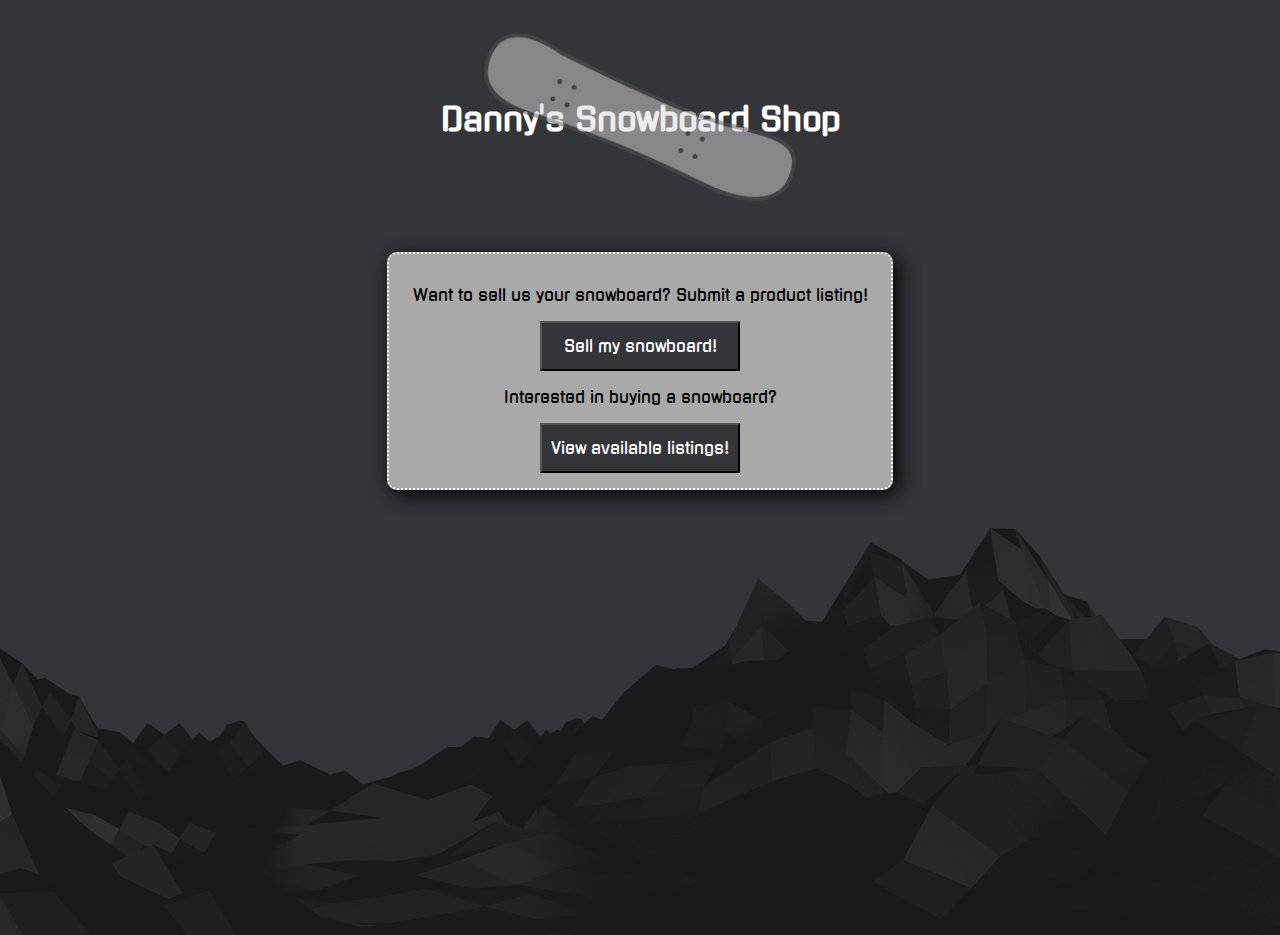
<file: index.html>
<!DOCTYPE html>
<html lang="en">
<head>
    <meta charset="UTF-8">
    <meta name="viewport" content="width=device-width, initial-scale=1.0">
    <meta http-equiv="X-UA-Compatible" content="ie=edge">
    <title>Danny's Snowboard Shop</title>
    <link rel="stylesheet" href="/src/styles.css">
    <link rel="stylesheet" href="/src/index.css">
</head>
<body>
    <main>
        <header>
            <h1 id="header-h1">Danny's Snowboard Shop</h1>
            <img id="snowboard" src="./assets/snowboard.png">
        </header>
        <section>
            <p>Want to sell us your snowboard? Submit a product listing!</p>
            <a href="./application.html"><button>Sell my snowboard!</button></a>

            <p>Interested in buying a snowboard?</p>
            <a href="./snowboards.html"><button>View available listings!</button></a>
        </section>
    </main>
    <img id="mountains" src="./assets/mountains-vector-background-3.png">
</body>
</html>
</file>
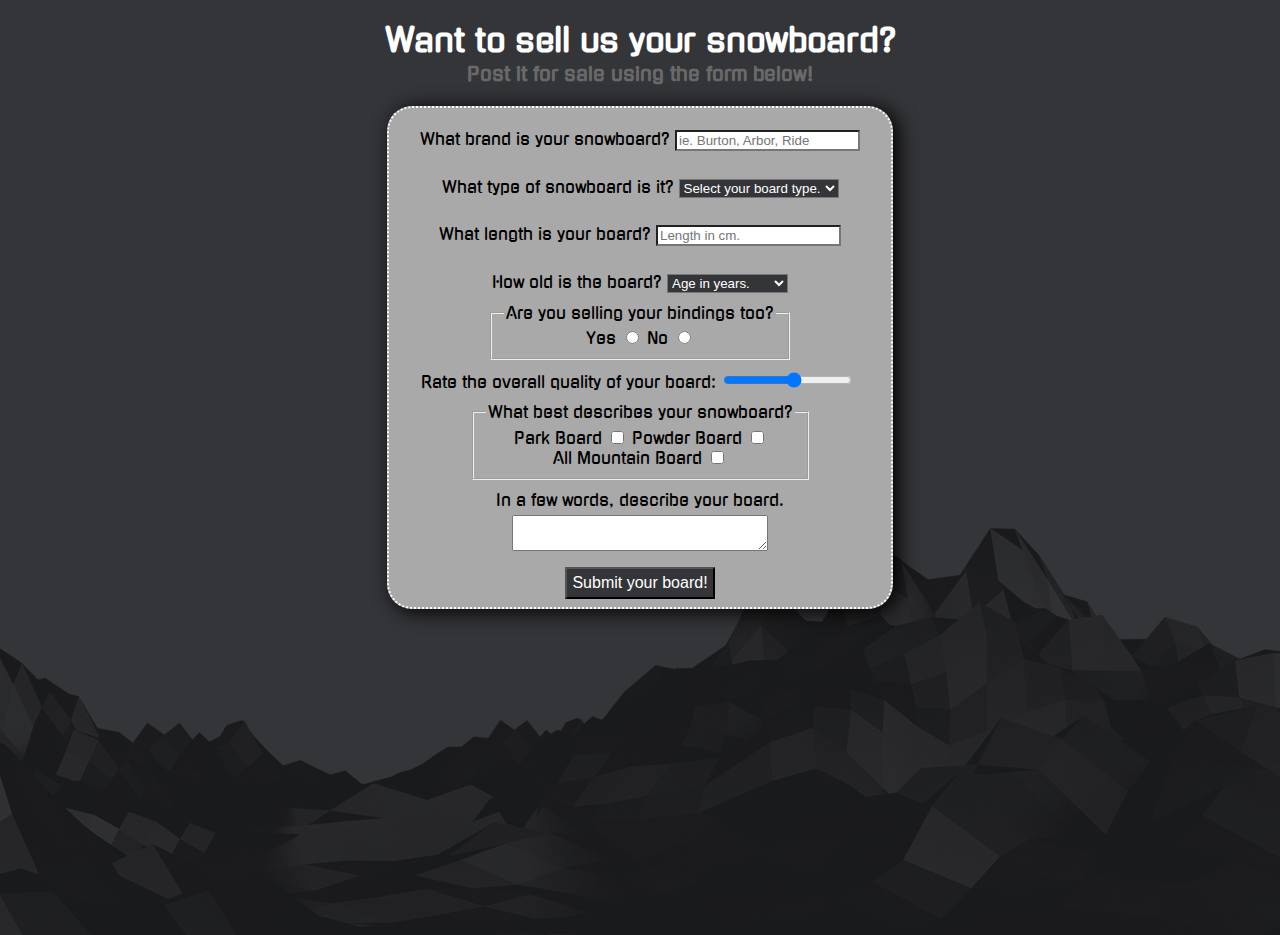
<file: application.html>
<!DOCTYPE html>
<html lang="en">
<head>
    <meta charset="UTF-8">
    <meta name="viewport" content="width=device-width, initial-scale=1.0">
    <meta http-equiv="X-UA-Compatible" content="ie=edge">
    <title>Sell Your Snowboard!</title>
    <link rel="stylesheet" href="./src/application.css">
    <link rel="stylesheet" href="./src/styles.css">
</head>
<body>
    <header>
        <h1>Want to sell us your snowboard?</h1>
        <h3>Post it for sale using the form below!</h3>
    </header>
    <form id="boardForm">
        <section>
            <p>
                <label for="boardBrand">What brand is your snowboard? </label>
                <input id="boardBrand" name="boardBrand" placeholder="ie. Burton, Arbor, Ride" required>
            </p>
        </section>   
        <section>
            <label for="boardType">What type of snowboard is it?</label>
            <select id="boardType" name="boardType" required>
                <option value="" hidden disabled selected>Select your board type.</option>
                <option>Camber</option>
                <option>Rocker</option>
            </select>
        </section>
        <section>
            <p>
                <label for="boardLength">What length is your board?</label>
                <input type="number" id="boardLength" name="boardLength" placeholder="Length in cm." required>
            </p>
        </section>
        <section>
            <label for="boardAge">How old is the board?</label>
            <select id="boardAge" name="boardAge" required>
                <option value="" hidden disabled selected>Age in years.</option>
                <option>Less than 1 year</option>
                <option>1+</option>
                <option>3+</option>
                <option>5+</option>
            </select>
        </section>
        <section> 
            <fieldset>

                <legend>Are you selling your bindings too?</legend>

                <label for="yes">Yes</label>
                <input type="radio" id="yes" value="yes" name="boardWithBindings" required>

                <label for="no">No</label>
                <input type="radio" id="no" value="no" name="boardWithBindings" required>

            </fieldset>
        </section>
        <section>
            <label for="boardQuality">Rate the overall quality of your board:</label>
            <input id="boardQuality" name="boardQuality" type="range" min=1 max=10 required><p id="boardQualityLabel"></p>
        </section>
        <section>
            <fieldset>
                <legend>What best describes your snowboard?</legend>

                <label>Park Board</label>
                <input type="checkbox" id="boardStyle" name="boardStyle" value="Park">
                
                <label>Powder Board</label>
                <input type="checkbox" id="boardStyle" name="boardStyle" value="Powder"><br>
                
                <label>All Mountain Board</label>
                <input type="checkbox" id="boardStyle" name="boardStyle" value="All Mountain">
            </fieldset>
        </section>
        <section>
            <label for="boardDescription">In a few words, describe your board.</label>
            <textarea id="boardDescription" name="boardDescription" required></textarea>
        </section>
        <button>Submit your board!</button>
    </form>
    <footer>
        <img id="mountains" src="./assets/mountains-vector-background-3.png">
    </footer>
    <script type="module" src="./src/application.js"></script>
</body>
</html>
</file>
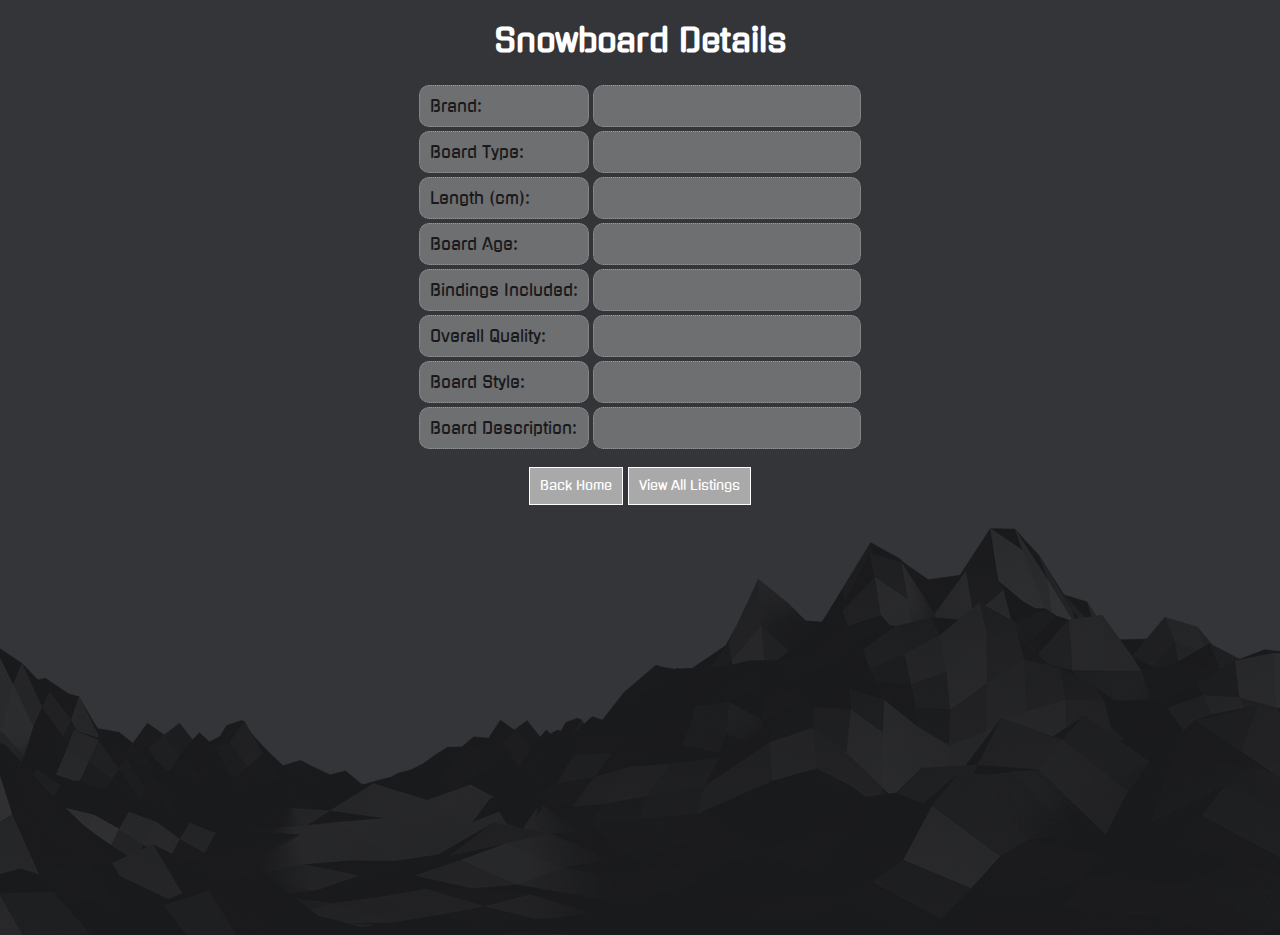
<file: board-details.html>
<!DOCTYPE html>
<html lang="en">
<head>
    <meta charset="UTF-8">
    <meta name="viewport" content="width=device-width, initial-scale=1.0">
    <meta http-equiv="X-UA-Compatible" content="ie=edge">
    <title>Snowboard Listing</title>
    <link rel="stylesheet" href="/src/styles.css">
    <link rel="stylesheet" href="/src/board-details.css">
</head>
<body>
    <h1>Snowboard Details</h1>
    <dl>
        <dt>Brand</dt>
        <dd id="brand"></dd>

        <dt>Board Type</dt>
        <dd id="type"></dd>

        <dt>Length (cm)</dt>
        <dd id="length"></dd>

        <dt>Board Age</dt>
        <dd id="age"></dd>

        <dt>Bindings Included</dt>
        <dd id="bindings"></dd>

        <dt>Overall Quality</dt>
        <dd id="quality"></dd>

        <dt>Board Style</dt>
        <dd id="style"></dd>

        <dt>Board Description</dt>
        <dd id="description"></dd>
    </dl>
    <a href="index.html"><button>Back Home</button></a>
    <a href="snowboards.html"><button>View All Listings</button></a>
    <img id="mountains" src="./assets/mountains-vector-background-3.png">
    <script type="module" src="./src/board-details.js"></script>
</body>
</html>
</file>
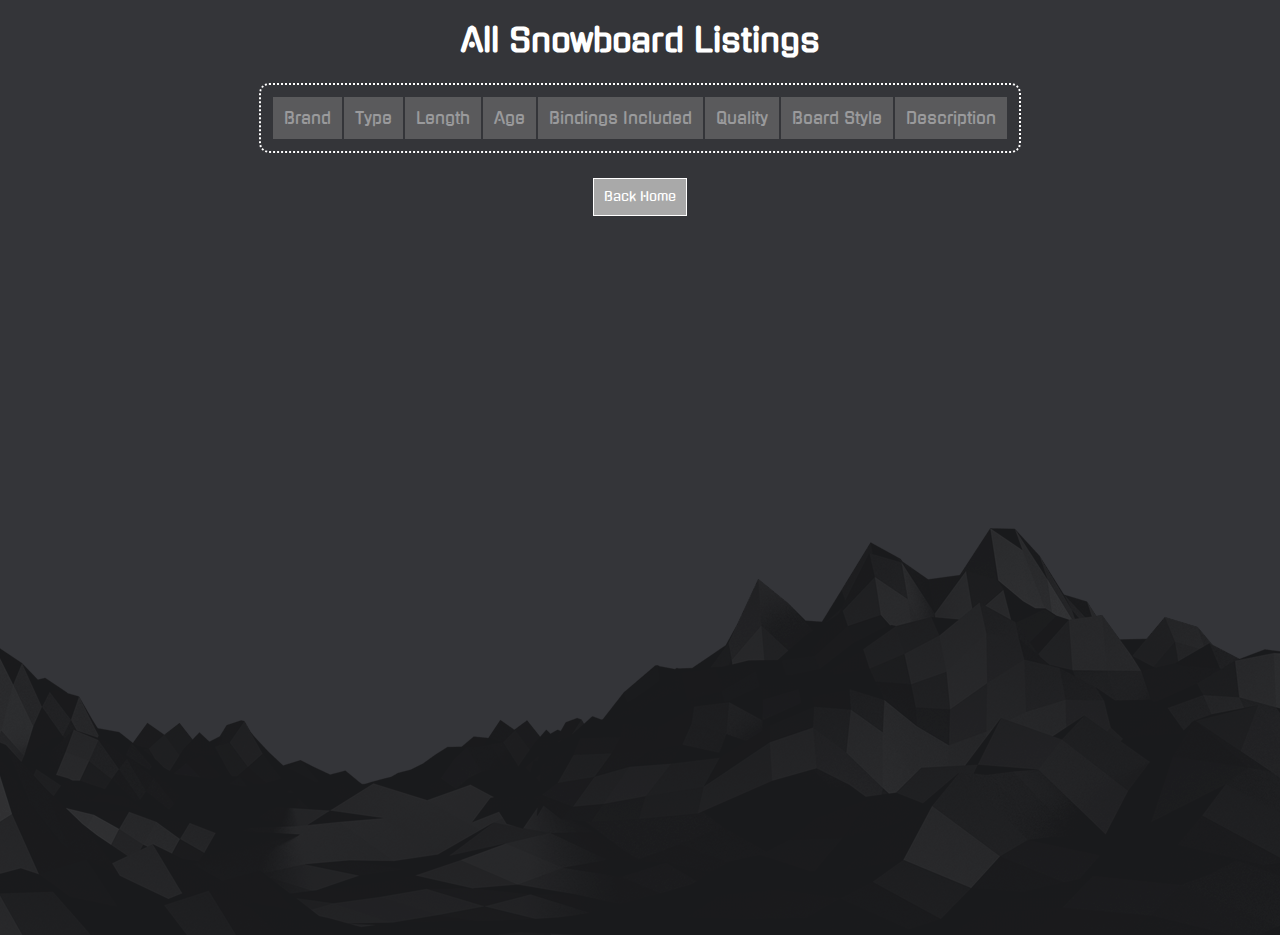
<file: snowboards.html>
<!DOCTYPE html>
<html lang="en">
<head>
    <meta charset="UTF-8">
    <meta name="viewport" content="width=device-width, initial-scale=1.0">
    <meta http-equiv="X-UA-Compatible" content="ie=edge">
    <link rel="stylesheet" href="/src/snowboards.css">
    <link rel="stylesheet" href="/src/styles.css">
    <title>All Snowboard Listings</title>
</head>
<body>
    <h1>All Snowboard Listings</h1>
    <table>
        <thead>
            <td>Brand</td>
            <td>Type</td>
            <td>Length</td>
            <td>Age</td>
            <td>Bindings Included</td>
            <td>Quality</td>
            <td>Board Style</td>
            <td>Description</td>
        </thead>
        <tbody id="snowboards">
        </tbody>
    </table>
    <a href="index.html"><button>Back Home</button></a>
    <img id="mountains" src="./assets/mountains-vector-background-3.png">
    <script type="module" src="./src/snowboards.js"></script>
</body>
</html>
</file>
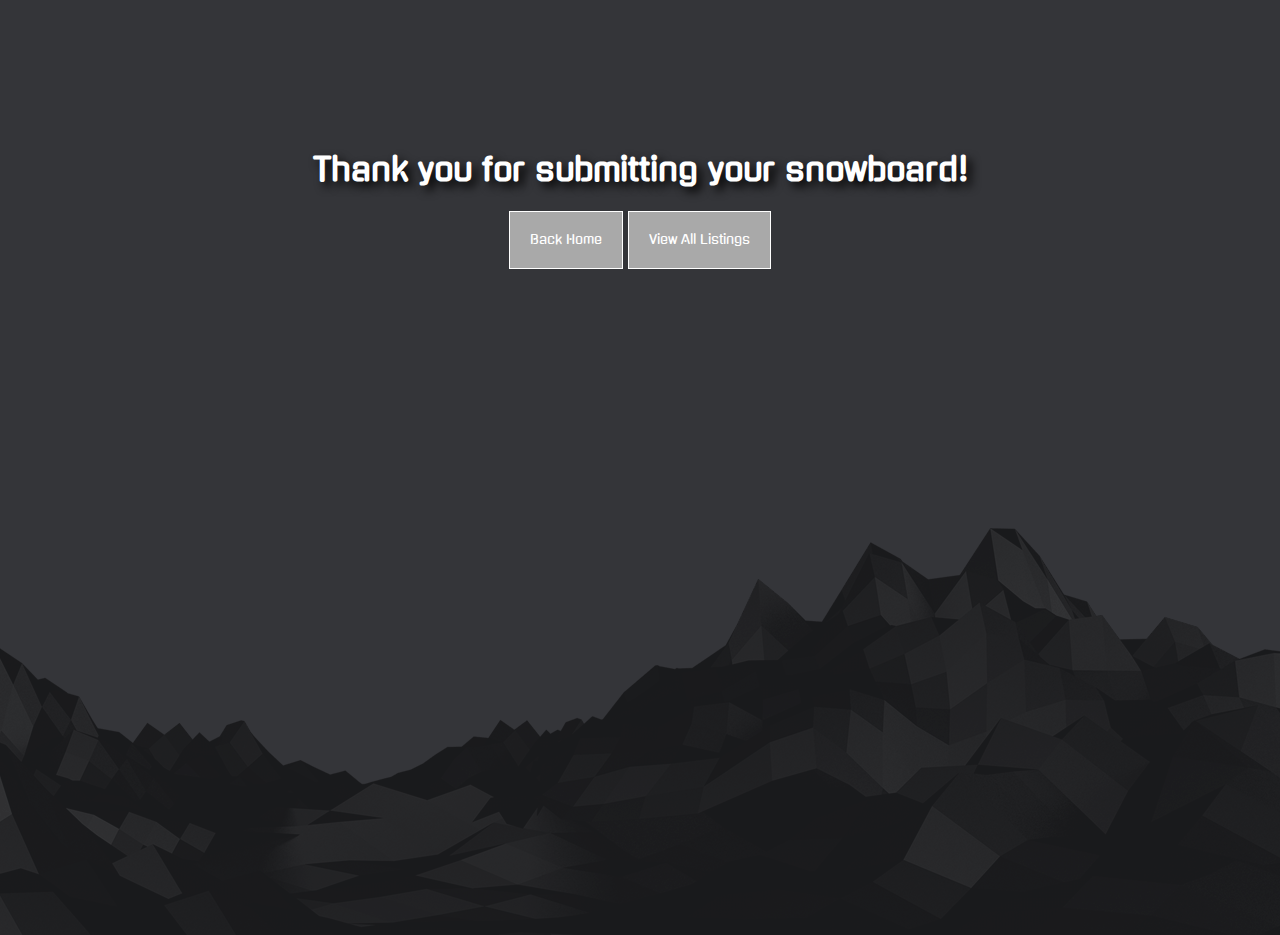
<file: thank-you.html>
<!DOCTYPE html>
<html lang="en">
<head>
    <meta charset="UTF-8">
    <meta name="viewport" content="width=device-width, initial-scale=1.0">
    <meta http-equiv="X-UA-Compatible" content="ie=edge">
    <title>Thank you!</title>
    <link rel="stylesheet" href="/src/styles.css">
    <link rel="stylesheet" href="/src/thank-you.css">
</head>
<body>
    <section>
        <h1>Thank you for submitting your snowboard!</h1>
        <a href="index.html"><button>Back Home</button></a>
        <a href="snowboards.html"><button>View All Listings</button></a>
        <img id="mountains" src="./assets/mountains-vector-background-3.png" alt="">
    </section>
</body>
</html>
</file>
<file: src/styles.css>
@import url('https://fonts.googleapis.com/css?family=Gugi');

body {
    text-align: center;
    background-color: #343539;
    font-family: Gugi;
}

h1 {
    color: white;
}

#mountains {
    opacity: .5;
    right: 0;
    bottom: 0;
    margin-bottom: -35px;
    position: absolute;
    z-index: -1;
}
</file>
<file: src/index.css>
@import url('https://fonts.googleapis.com/css?family=Gugi');

section {
    background-color: darkgrey;
    align-content: center;
    border: 2px dotted white;
    border-radius: 10px;
    padding: 15px;
    margin: 0 30%;
    margin-top: -50px;
    box-shadow: 5px 5px 20px black;
}

button {
    font-family: Gugi;
    font-size: 1em;
    color: white;
    background-color: #343539;
    width: 200px;
    height: 50px;
    transition: 1s;
}

button:hover {
    color: black;
    box-shadow: 2px 2px 10px black;
    background-color: white;
    border: 1px solid black;
    border-radius: 5px;
    transition: 1s;
}


#snowboard {
    width: 40%;
    margin: -225px 0 0 0;
    opacity: .5;
}

header {
    margin-top: 100px;
}

h1 {
    background-image: url(../assets/snowboard.png);
}
</file>
<file: src/application.css>
form {
    border: 2px dotted white;
    border-radius: 25px; 
    margin: 0 30% 5% 30%;
    background-color: darkgrey;
    box-shadow: 5px 2.5px 20px black;
    z-index: 1;
}

section {
    margin: 0 25%;
    text-shadow: #343539;
    display: inline-block;
    padding: 2.5px;
    margin: 2.5px;
}

h1 {
    color: white;
}

h3 {
    color: dimgray;
    margin-top: -20px;
}

button {
    padding: 5px;
    margin: 7.5px 0px;
    font-style: bold;
    background-color: #343539;
    color: white;
    font-size: 1em;
    transition: .5s;
}

button:hover {
    background-color: white;
    border: 1px solid black;
    border-radius: 5px;
    color: #343539;
    box-shadow: 2.5px 2.5px 10px black;
    transition: .5s;
}

input {
    background-color: white;
}

select {
    background-color: #343539;
    color: white;
}

#boardQualityLabel {
    display: inline;
    margin-left: 5px;
    font-size: .75em;
}

textarea {
    margin-top: 5px;
    width: 250px;
}
</file>
<file: src/board-details.css>
dl {
    display: grid;
    grid-template-columns: max-content .25fr;
    text-align: left;
    justify-content: center;
}

dt {
    border: 1px dotted white;
    border-radius: 10px;
    background-color: darkgrey;
    opacity: .5;
    padding: 10px;
    margin: 2px;
}

dt:after {
    content: ":"
}

dd {
    color: white;
    border: 1px dotted white;
    border-radius: 10px;
    background-color: darkgrey;
    opacity: .5;
    padding: 10px;
    margin: 2px;
}

button {
    font-family: Gugi;
    color: white;
    padding: 10px;
    background-color: darkgrey;
    border: 1px solid white;
    transition: .5s;
}

button:hover {
    background-color: white;
    border: 1px solid black;
    border-radius: 10px;
    color: black;
    box-shadow: 5px 5px 20px black;
    transition: .5s;
}
</file>
<file: src/snowboards.css>
body {
    margin: auto;
}

table {
    border: 2px dotted white;
    border-radius: 10px;
    padding: 10px;
    margin: auto;
    text-align: left;
    max-width: 1000px;
}

thead {
    border-collapse: collapse;
    background: gray;
    opacity: .5;
    color: white;
}

td {
    padding: 10px;
    border: 1px solid gray;
}

tr:nth-child(even) {
    background-color: rgba(194, 194, 194, 0.103);
}

button {
    margin-top: 25px;
    font-family: Gugi;
    color: white;
    padding: 10px;
    background-color: darkgrey;
    border: 1px solid white;
    transition: .5s;
}

button:hover {
    background-color: white;
    border: 1px solid black;
    border-radius: 10px;
    color: black;
    box-shadow: 5px 5px 20px black;
    transition: .5s;
}

td a {
    text-decoration: underline;
    color: white;
}

td a:hover {
    text-shadow: 2px 2px 10px white;
}

td a:visited {
    color: white;
}
</file>
<file: src/thank-you.css>
@import url('https://fonts.googleapis.com/css?family=Gugi');

button {
    font-family: Gugi;
    color: white;
    padding: 20px;
    background-color: darkgrey;
    border: 1px solid white;
    transition: .5s;
}

button:hover {
    background-color: white;
    border: 1px solid black;
    border-radius: 10px;
    color: black;
    box-shadow: 5px 5px 20px black;
    transition: .5s;
}

section {
    margin-top: 150px;
}

h1 {
    text-shadow: 5px 5px 10px black;
}
</file>
